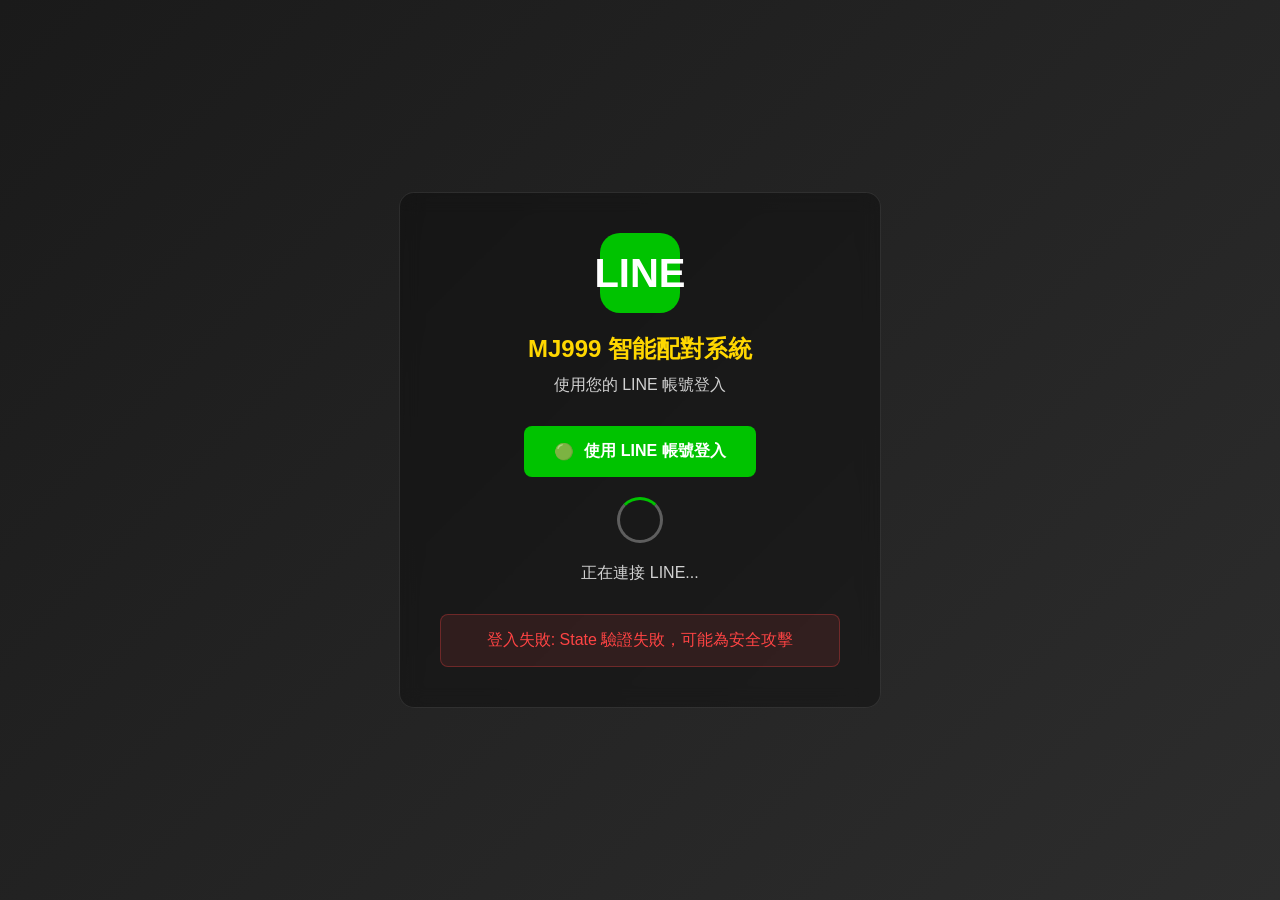
<file: line-login.html>
<!DOCTYPE html>
<html lang="zh-TW">
<head>
    <meta charset="UTF-8">
    <meta name="viewport" content="width=device-width, initial-scale=1.0">
    <title>LINE 登入 - MJ999</title>
    <style>
        body {
            margin: 0;
            padding: 0;
            font-family: -apple-system, BlinkMacSystemFont, 'Segoe UI', Roboto, sans-serif;
            background: linear-gradient(135deg, #1a1a1a 0%, #2d2d2d 100%);
            color: #ffffff;
            min-height: 100vh;
            display: flex;
            align-items: center;
            justify-content: center;
        }
        
        .login-container {
            text-align: center;
            padding: 40px;
            background: rgba(0, 0, 0, 0.3);
            border-radius: 15px;
            backdrop-filter: blur(10px);
            border: 1px solid rgba(255, 255, 255, 0.1);
            max-width: 400px;
            width: 90%;
        }
        
        .line-logo {
            width: 80px;
            height: 80px;
            background: #00C300;
            border-radius: 20px;
            display: inline-flex;
            align-items: center;
            justify-content: center;
            margin-bottom: 20px;
            font-size: 40px;
            color: white;
            font-weight: bold;
        }
        
        h2 {
            margin: 0 0 10px 0;
            color: #FFD700;
            font-size: 24px;
        }
        
        p {
            margin: 0 0 30px 0;
            opacity: 0.8;
            font-size: 16px;
        }
        
        .line-login-btn {
            background: #00C300;
            color: white;
            border: none;
            padding: 15px 30px;
            border-radius: 8px;
            font-size: 16px;
            font-weight: 600;
            cursor: pointer;
            display: inline-flex;
            align-items: center;
            gap: 10px;
            transition: all 0.3s ease;
            text-decoration: none;
        }
        
        .line-login-btn:hover {
            background: #00A000;
            transform: translateY(-2px);
        }
        
        .error {
            color: #ff4444;
            margin-top: 20px;
            padding: 15px;
            background: rgba(255, 68, 68, 0.1);
            border-radius: 8px;
            border: 1px solid rgba(255, 68, 68, 0.3);
        }
        
        .success {
            color: #00C300;
            margin-top: 20px;
            padding: 15px;
            background: rgba(0, 195, 0, 0.1);
            border-radius: 8px;
            border: 1px solid rgba(0, 195, 0, 0.3);
        }
        
        .spinner {
            width: 40px;
            height: 40px;
            border: 3px solid rgba(255, 255, 255, 0.3);
            border-top: 3px solid #00C300;
            border-radius: 50%;
            animation: spin 1s linear infinite;
            margin: 20px auto;
        }
        
        @keyframes spin {
            0% { transform: rotate(0deg); }
            100% { transform: rotate(360deg); }
        }
    </style>
</head>
<body>
    <div class="login-container">
        <div class="line-logo">LINE</div>
        <h2>MJ999 智能配對系統</h2>
        <p>使用您的 LINE 帳號登入</p>
        
        <div id="login-content">
            <button id="line-login-btn" class="line-login-btn">
                <span>🟢</span>
                使用 LINE 帳號登入
            </button>
        </div>
        
        <div id="loading-content" class="hidden">
            <div class="spinner"></div>
            <p>正在連接 LINE...</p>
        </div>
        
        <div id="status-message"></div>
    </div>

    <script>
        console.log('LINE Login Page Loaded');
        
        // LINE Login 配置
        const LINE_LOGIN_CONFIG = {
            // 您的正確 Channel ID
            channelId: '2009653134', // 您的 LINE Channel ID
            // 修正 redirectUri，確保指向正確的登入頁面
            redirectUri: window.location.origin + '/line-login.html',
            state: 'mj999_' + Date.now(),
            scope: 'profile openid email',
            nonce: 'mj999_nonce_' + Date.now(),
            // Channel Secret (僅供參考，前端不使用)
            channelSecret: 'c0cf92398cab27e13a8402501489ff0e'
        };

        // 檢查 URL 參數
        function getUrlParams() {
            const params = new URLSearchParams(window.location.search);
            return {
                code: params.get('code'),
                state: params.get('state'),
                error: params.get('error'),
                error_description: params.get('error_description')
            };
        }

        // 顯示載入狀態
        function showLoading() {
            document.getElementById('login-content').classList.add('hidden');
            document.getElementById('loading-content').classList.remove('hidden');
        }

        // 顯示錯誤訊息
        function showError(message) {
            const statusElement = document.getElementById('status-message');
            statusElement.innerHTML = `<div class="error">${message}</div>`;
        }

        // 顯示成功訊息
        function showSuccess(message) {
            const statusElement = document.getElementById('status-message');
            statusElement.innerHTML = `<div class="success">${message}</div>`;
        }

        // 處理 LINE 登入回調
        async function handleLineCallback() {
            const params = getUrlParams();
            
            try {
                // 檢查是否有錯誤
                if (params.error) {
                    throw new Error(params.error_description || params.error);
                }

                // 檢查 state 參數
                if (params.state !== LINE_LOGIN_CONFIG.state) {
                    throw new Error('State 驗證失敗，可能為安全攻擊');
                }

                // 如果有 code 參數，處理登入
                if (params.code) {
                    showLoading();
                    showSuccess('正在驗證您的身份...');
                    
                    // 發送 code 到後端處理（這裡先用前端模擬）
                    await processLineCode(params.code);
                } else {
                    // 沒有 code，顯示登入按鈕
                    showLoginButton();
                }
                
            } catch (error) {
                console.error('LINE 登入錯誤:', error);
                showError('登入失敗: ' + error.message);
                
                // 5秒後顯示登入按鈕
                setTimeout(() => {
                    showLoginButton();
                }, 5000);
            }
        }

        // 處理 LINE 授權碼
        async function processLineCode(code) {
            try {
                console.log('Processing LINE code:', code);
                
                // 先嘗試後端 API
                try {
                    const response = await fetch('/api/line-auth', {
                        method: 'POST',
                        headers: {
                            'Content-Type': 'application/json',
                        },
                        body: JSON.stringify({
                            code: code,
                            redirectUri: LINE_LOGIN_CONFIG.redirectUri
                        })
                    });

                    if (response.ok) {
                        const userData = await response.json();
                        console.log('Backend auth success:', userData);
                        
                        // 儲存用戶資料
                        sessionStorage.setItem('line_user_data', JSON.stringify(userData));
                        
                        showSuccess('登入成功！正在跳轉...');
                        
                        // 2秒後跳轉到主頁面
                        setTimeout(() => {
                            window.location.href = window.location.origin + '/';
                        }, 2000);
                        
                        return;
                    }
                } catch (backendError) {
                    console.log('Backend not available, using frontend fallback:', backendError);
                }
                
                // 後端不可用，使用前端直接處理（僅用於開發測試）
                console.log('Using frontend LINE token exchange...');
                showSuccess('正在獲取用戶資料...');
                
                // 直接用前端獲取 token（注意：這僅適用於開發測試）
                const tokenResponse = await fetch('https://api.line.me/oauth2/v2.1/token', {
                    method: 'POST',
                    headers: {
                        'Content-Type': 'application/x-www-form-urlencoded',
                    },
                    body: new URLSearchParams({
                        grant_type: 'authorization_code',
                        code: code,
                        redirect_uri: LINE_LOGIN_CONFIG.redirectUri,
                        client_id: LINE_LOGIN_CONFIG.channelId,
                        client_secret: LINE_LOGIN_CONFIG.channelSecret,
                    })
                });
                
                if (!tokenResponse.ok) {
                    throw new Error('Token exchange failed: ' + tokenResponse.statusText);
                }
                
                const tokenData = await tokenResponse.json();
                console.log('Token received:', tokenData);
                
                // 獲取用戶資料
                const profileResponse = await fetch('https://api.line.me/v2/profile', {
                    headers: {
                        Authorization: `Bearer ${tokenData.access_token}`
                    }
                });
                
                if (!profileResponse.ok) {
                    throw new Error('Profile fetch failed: ' + profileResponse.statusText);
                }
                
                const profileData = await profileResponse.json();
                console.log('Profile received:', profileData);
                
                // 格式化用戶資料
                const userData = {
                    userId: profileData.userId,
                    displayName: profileData.displayName,
                    pictureUrl: profileData.pictureUrl,
                    email: profileData.email || null,
                    statusMessage: profileData.statusMessage || '今天天氣真好！',
                    friends: Math.floor(Math.random() * 500) + 50 // 模擬好友數
                };
                
                // 儲存用戶資料
                sessionStorage.setItem('line_user_data', JSON.stringify(userData));
                
                showSuccess('登入成功！正在跳轉...');
                
                // 2秒後跳轉到主頁面
                setTimeout(() => {
                    window.location.href = window.location.origin + '/';
                }, 2000);
                
            } catch (error) {
                console.error('處理 LINE code 錯誤:', error);
                
                // 如果所有方法都失敗，顯示具體錯誤並提供模擬選項
                showError('LINE 登入失敗: ' + error.message + '，點擊下方按鈕使用模擬登入');
                
                // 顯示模擬登入按鈕
                setTimeout(() => {
                    const statusElement = document.getElementById('status-message');
                    statusElement.innerHTML += `
                        <br><br>
                        <button onclick="simulateLineLogin()" style="background: #00C300; color: white; border: none; padding: 10px 20px; border-radius: 5px; cursor: pointer;">
                            使用模擬登入
                        </button>
                    `;
                }, 1000);
            }
        }

        // 模擬 LINE 登入（備用方案）
        function simulateLineLogin() {
            console.log('Switching to simulated LINE login...');
            
            // 創建模擬用戶資料 - 使用更真實的 LINE 用戶格式
            const lineNames = [
                '王小明', '李美華', '陳志強', '林雅婷', '張偉倫',
                '陳淑芬', '劉德華', '張曼玉', '周潤發', '梁朝偉',
                '林志玲', '蔡依林', '周杰倫', '王力宏', '林俊傑'
            ];
            
            const randomName = lineNames[Math.floor(Math.random() * lineNames.length)];
            const randomSuffix = Math.floor(Math.random() * 999);
            
            const mockUserData = {
                userId: 'U' + Math.random().toString(36).substr(2, 9).toUpperCase(),
                displayName: randomName + (randomSuffix > 100 ? randomSuffix : ''),
                pictureUrl: `https://i.pravatar.cc/80?u=${Math.random().toString(36).substr(2, 9)}`,
                email: `line${randomSuffix}@user.me`,
                statusMessage: '今天天氣真好！',
                friends: Math.floor(Math.random() * 500) + 50
            };
            
            console.log('Mock user data created:', mockUserData);
            
            showSuccess('模擬登入成功！正在跳轉...');
            
            // 將用戶資料傳遞給主頁面
            sessionStorage.setItem('line_user_data', JSON.stringify(mockUserData));
            console.log('User data stored in sessionStorage');
            
            // 2秒後跳轉到主頁面
            setTimeout(() => {
                console.log('Redirecting to main page...');
                window.location.href = LINE_LOGIN_CONFIG.redirectUri;
            }, 2000);
        }

        // 顯示登入按鈕
        function showLoginButton() {
            document.getElementById('login-content').classList.remove('hidden');
            document.getElementById('loading-content').classList.add('hidden');
            document.getElementById('status-message').innerHTML = '';
        }

        // 重定向到 LINE 登入
        function redirectToLineLogin() {
            console.log('Redirecting to LINE Login...');
            
            if (LINE_LOGIN_CONFIG.channelId === 'YOUR_CHANNEL_ID') {
                showError('請先設定您的 LINE Channel ID');
                return;
            }
            
            // 檢查是否為開發環境
            if (window.location.hostname === 'localhost' || window.location.hostname === '127.0.0.1') {
                console.log('Local environment detected, using simulated login');
                showSuccess('本地環境，使用模擬登入...');
                setTimeout(() => {
                    simulateLineLogin();
                }, 1000);
                return;
            }
            
            const authUrl = `https://access.line.me/oauth2/v2.1/authorize?` +
                `response_type=code&` +
                `client_id=${LINE_LOGIN_CONFIG.channelId}&` +
                `redirect_uri=${encodeURIComponent(LINE_LOGIN_CONFIG.redirectUri)}&` +
                `state=${LINE_LOGIN_CONFIG.state}&` +
                `scope=${LINE_LOGIN_CONFIG.scope}&` +
                `nonce=${LINE_LOGIN_CONFIG.nonce}`;
            
            console.log('LINE Auth URL:', authUrl);
            console.log('Redirect URI:', LINE_LOGIN_CONFIG.redirectUri);
            
            // 設定超時保護
            setTimeout(() => {
                console.log('LINE Login timeout, switching to simulated mode');
                showSuccess('LINE 登入超時，自動切換到模擬模式...');
                setTimeout(() => {
                    simulateLineLogin();
                }, 1500);
            }, 15000); // 15秒超時
            
            window.location.href = authUrl;
        }

        // 綁定登入按鈕事件
        document.getElementById('line-login-btn').addEventListener('click', redirectToLineLogin);

        // 頁面載入完成後處理
        document.addEventListener('DOMContentLoaded', function() {
            console.log('DOM loaded, checking for callback...');
            handleLineCallback();
        });
    </script>
</body>
</html>
</file>
